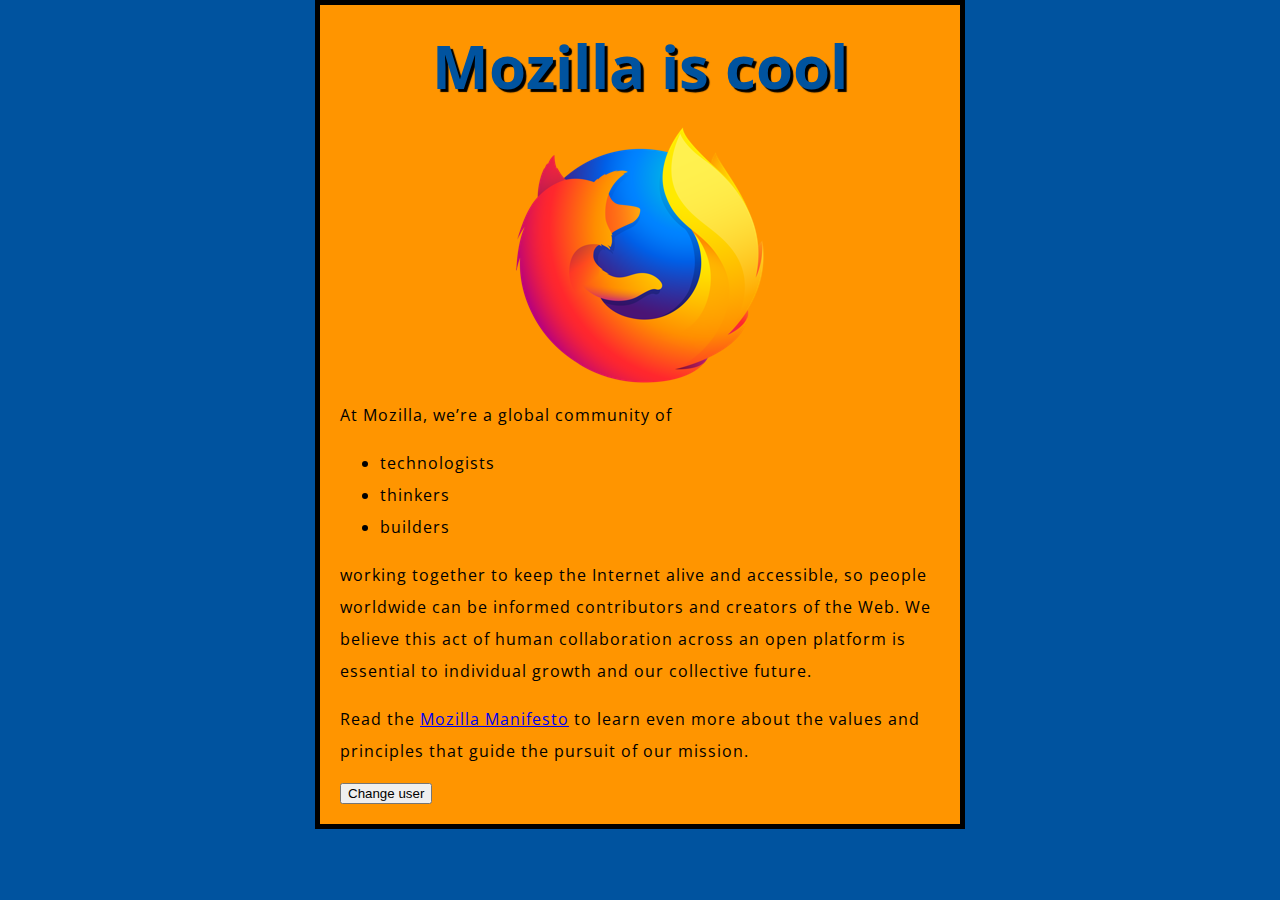
<file: 1/index.html>
﻿<!DOCTYPE html>
<html>
  <head>
    <meta charset="UTF-8" />
    <title>My Test Site</title>
    <link href="https://fonts.googleapis.com/css?family=Open+Sans" rel="stylesheet" />
    <link href="styles/style.css" rel="stylesheet" />
  </head>
<body id="demo">
  <h1>Mozilla is cool</h1>
  <img src="images/firefox-icon.png" alt="The Firefox logo: a flaming fox surrounding the Earth." />
  <p>At Mozilla, we’re a global community of</p>
  <ul>
    <li>technologists</li>
    <li>thinkers</li>
    <li>builders</li>
  </ul>
  <p>working together to keep the Internet alive and accessible, so people worldwide can be informed contributors and creators of the Web. We believe this act of human collaboration across an open platform is essential to individual growth and our collective future.</p>
  <p>Read the <a href="https://www.mozilla.org/en-US/about/manifesto/">Mozilla Manifesto</a> to learn even more about the values and principles that guide the pursuit of our mission.</p>

  <a href="#demo">
    <button>Change user</button>
  </a>

  <script src="scripts/main.js"></script>
</body>
</html>
</file>
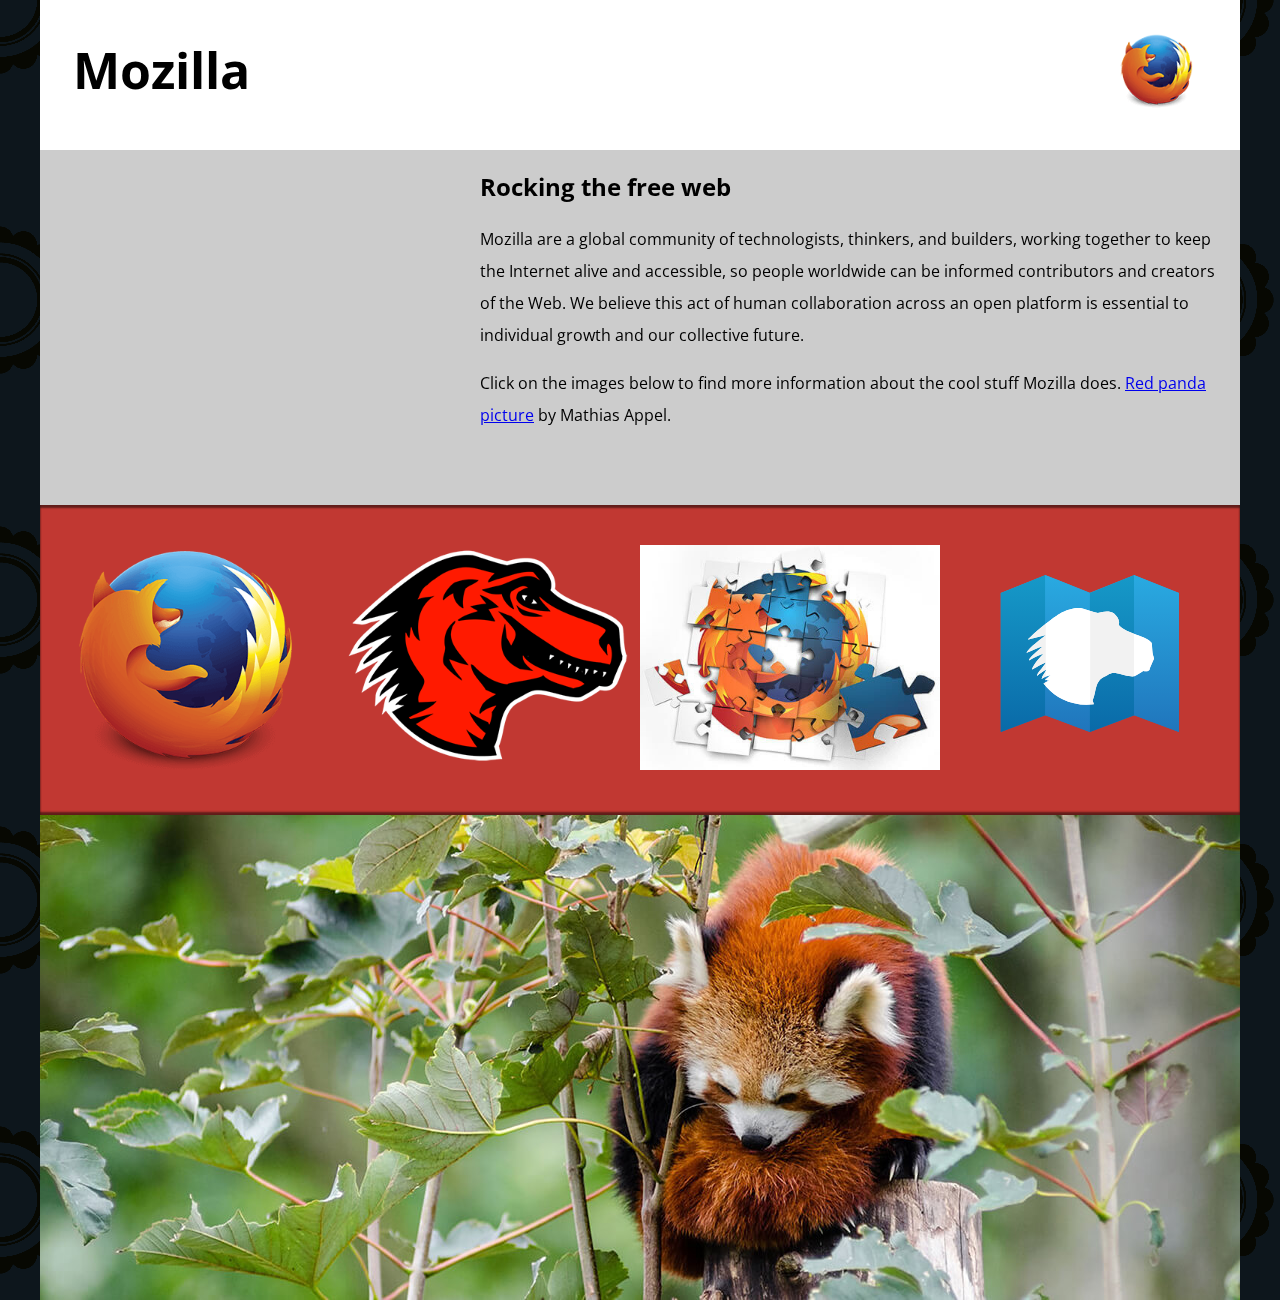
<file: 10/index.html>
﻿<!DOCTYPE html>
<html>
  <head>
    <meta charset="utf-8">
    <meta name="viewport" content="width=device-width">
    <title>Mozilla splash page</title>
    <link href='https://fonts.googleapis.com/css?family=Open+Sans:400,700' rel='stylesheet' type='text/css'>
    <style>
      /* header and body setup */

      html {
        font-family: 'Open Sans', sans-serif;
        background: url(pattern.png);
      }

      body {
        width: 100%;
        max-width: 1200px;
        margin: 0 auto;
        background-color: white;
        position: relative;
      }

      /* Header styling */

      header {
        height: 150px;
      }

      header img {
        width: 100px;
        position: absolute;
        right: 32.5px;
        top: 32.5px;
      }

      h1 {
        font-size: 50px;
        line-height: 140px;
        margin: 0 0 0 32.5px;
      }

      /* main section and video styling */

      main {
        background: #ccc;
      }

      article {
        padding: 20px;
      }

      h2 {
        margin-top: 0;
      }

      p {
        line-height: 2;
      }

      iframe {
        float: left;
        margin: 0 20px 20px 0;
        max-width: 100%;
      }

      /* further info links */

      .further-info {
        clear: left;
        padding: 40px 0;
        background: #c13832;
        box-shadow: inset 0 3px 2px rgba(0,0,0,0.5),
                    inset 0 -3px 2px rgba(0,0,0,0.5);
      }

      .further-info a {
        width: 25%;
        display: block;
        float: left;
      }

      .further-info img {
        max-width: 100%;
      }

      .clearfix {
        clear: both;
      }

      /* Red panda image */

      .red-panda img {
        display: block;
        max-width: 100%;
      }
    </style>
  </head>
  <body>
    <header>
      <h1>Mozilla</h1>
      <!-- insert <img> element, link to the small
          version of the Firefox logo -->
      <img src="firefox_logo-only_RGB120.png" alt="Firefox logo" />

    </header>

    <main>
      <article>
        <!-- insert iframe from youtube -->
<iframe width="400" height="315" src="https://www.youtube.com/embed/ojcNcvb1olg" frameborder="0" allow="accelerometer; autoplay; encrypted-media; gyroscope; picture-in-picture" allowfullscreen></iframe>
        <h2>Rocking the free web</h2>

        <p>Mozilla are a global community of technologists, thinkers, and builders, working together to keep the Internet alive and accessible, so people worldwide can be informed contributors and creators of the Web. We believe this act of human collaboration across an open platform is essential to individual growth and our collective future.</p>

        <p>Click on the images below to find more information about the cool stuff Mozilla does. <a href="https://www.flickr.com/photos/mathiasappel/21675551065/">Red panda picture</a> by Mathias Appel.</p>
      </article>

      <div class="further-info">
        <!-- insert images with srcsets and sizes -->
        <a href="https://www.mozilla.org/en-US/firefox/new/">
          <img srcset="firefox_logo-only_RGB120.png 120w,
                       firefox_logo-only_RGB400.png 400w"
               sizes="(max-width: 600px) 120px,
                      400px"
               src="firefox_logo-only_RGB400.png" alt="Mozila Firefox logo">
        </a>
        <a href="https://www.mozilla.org/">
          <img srcset="mozilla-dinosaur-head120.png 120w,
                       mozilla-dinosaur-head400.png 400w"
               sizes="(max-width: 600px) 120px,
                      400px"
               src="mozilla-dinosaur-head400.png" alt="Mozilla logo">
        </a>
        <a href="https://addons.mozilla.org/">
          <img srcset="firefox-addons120.jpg 120w,
                       firefox-addons.jpg 400w"
               sizes="(max-width: 600px) 120px,
                      400px"
               src="firefox-addons.jpg" alt="Firefox addons">
        </a>
        <a href="https://developer.mozilla.org/en-US/">
          <img src="mdn.svg" alt="Mozilla Developer Network">
        </a>
        <div class="clearfix"></div>
      </div>

      <div class="red-panda">
        <!-- insert picture element -->
        <picture>
          <source media="(max-width: 600px)" srcset="red-panda600.jpg" />
          <source media="(min-width: 601px)" srcset="red-panda1200.jpg" />
          <img src="red-panda1200.jpg" alt="Red Panda" />
        </picture>
      </div>

    </main>
  </body>
</html>
</file>
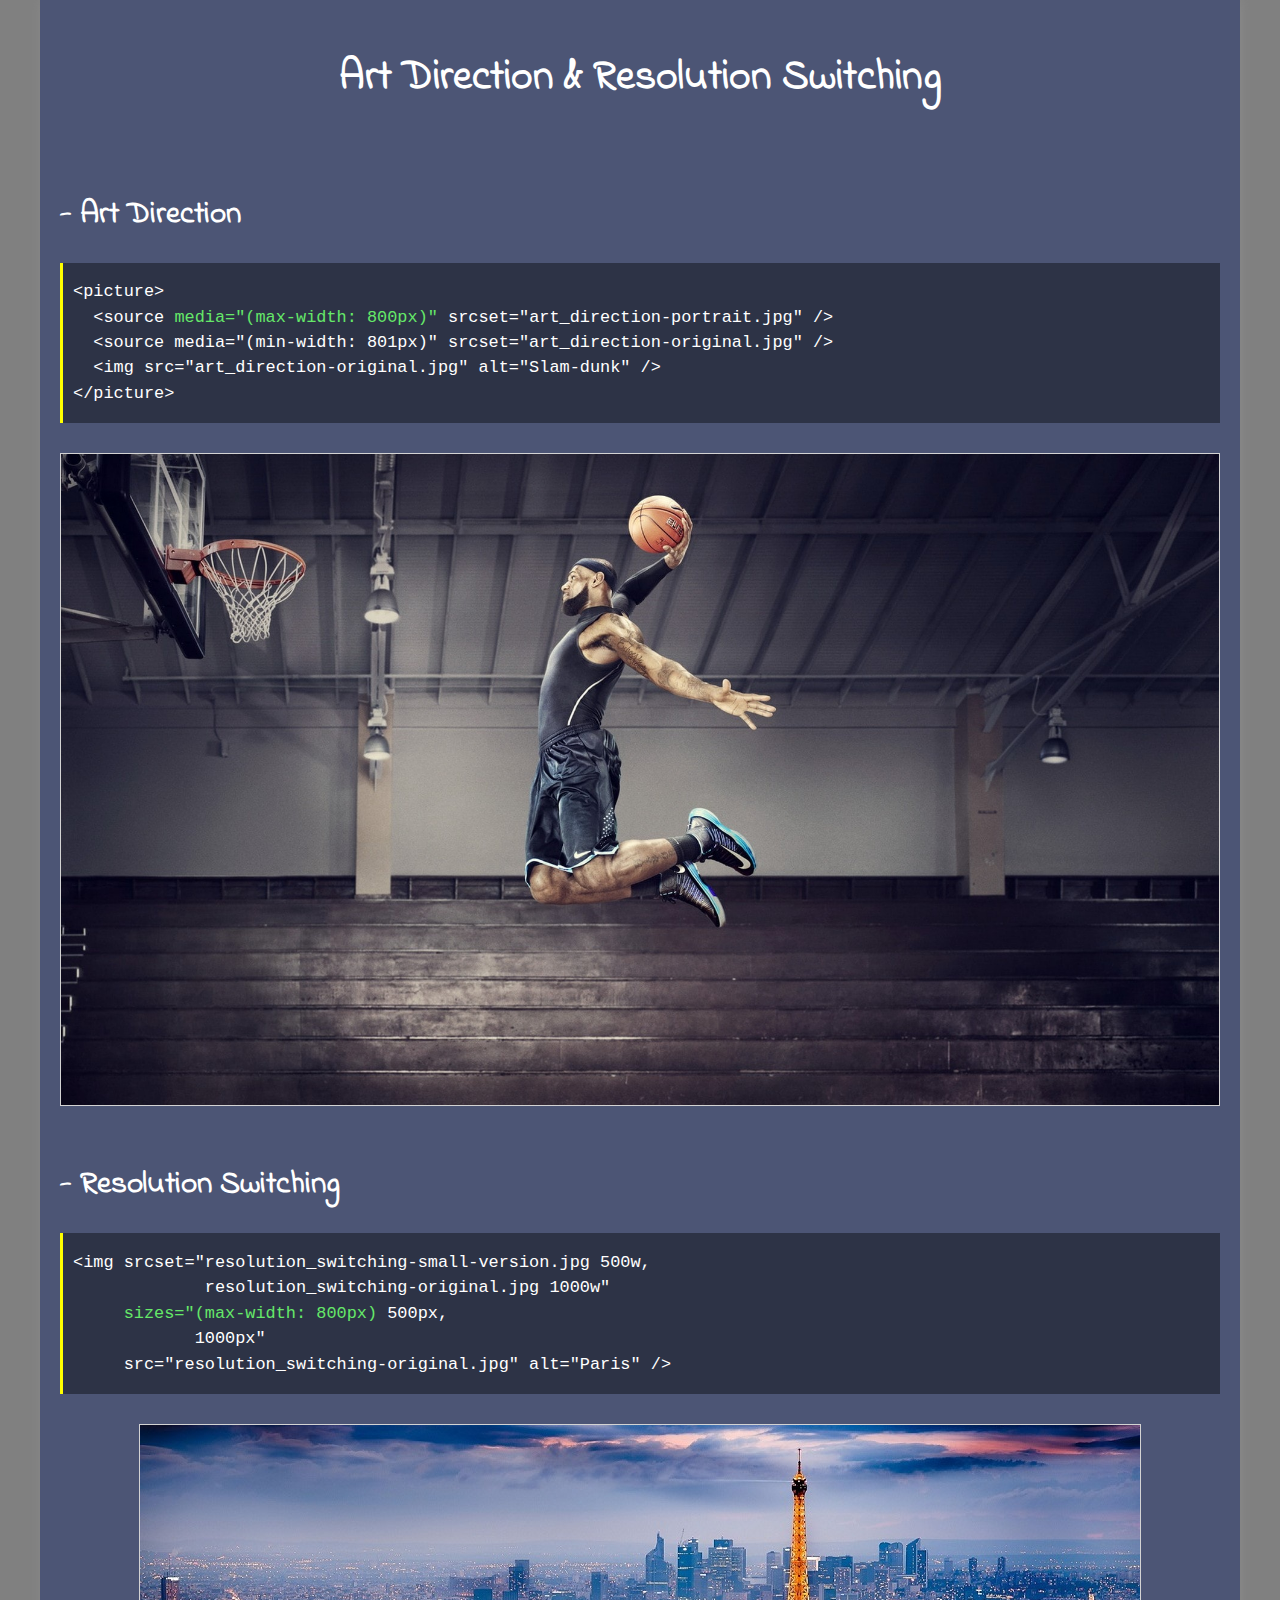
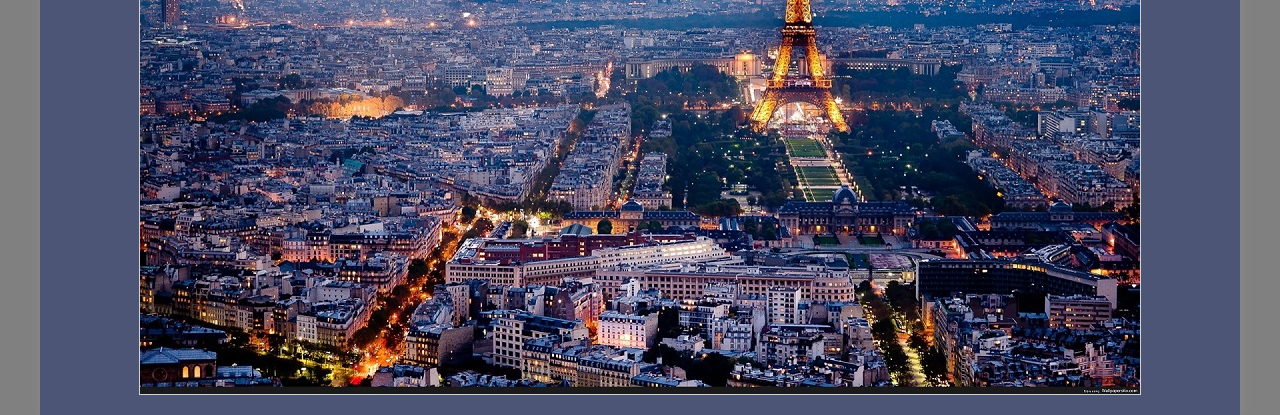
<file: art-direction-resolution-switching/index.html>
﻿<!DOCTYPE html>
<html lang="en-us">
<head>
  <meta charset="utf-8" />
  <title>Art direction and resolution switching</title>
  <meta name="viewport" content="width=device-width" />
  <link href="https://fonts.googleapis.com/css2?family=Indie+Flower&display=swap" rel="stylesheet">
  <style>
    * {box-sizing: border-box;}

    html {
      font-family: "Indie Flower", cursive;
      font-size: 1.3em;
      color: white;
      background-color: gray;
    }

    body {
      width: 100%;
      max-width: 1200px;
      margin: 0 auto;
      padding: 20px;
      background-color: #4c5575;
      box-shadow: 1px 1px 10px #8a8a8a;
    }

    img {
      display: block;
      margin: 0 auto;
      max-width: 100%;
      border: 1px solid lightgray;
    }

    h1 {
      text-align: center;
    }

    .code {
      border-left: 3px solid yellow;
      padding-left: 10px;
      overflow: auto;
      background-color: rgba(0, 0, 0, 0.4);
      line-height: 1.5;
    }

    span {
      color: #65e869;
    }

  </style>
</head>
<body>

<h1>Art Direction & Resolution Switching</h1>
<br />

<h2>- Art Direction</h2>
<div class="code"><pre><code>&lt;picture&gt;
  &lt;source <span>media="(max-width: 800px)"</span> srcset="art_direction-portrait.jpg" /&gt;
  &lt;source media="(min-width: 801px)" srcset="art_direction-original.jpg" /&gt;
  &lt;img src="art_direction-original.jpg" alt="Slam-dunk" /&gt;
&lt;/picture&gt;</code></pre></div><br />

<!-- ------------------------------ ART DIRECTION ------------------------------ -->
<picture>
  <source media="(max-width: 800px)" srcset="art_direction-portrait.jpg" />
  <source media="(min-width: 801px)" srcset="art_direction-original.jpg" />
  <img src="art_direction-original.jpg" alt="Slam-dunk" />
</picture><br />
<!-- ------------------------------ ART DIRECTION ------------------------------ -->

<h2>- Resolution Switching</h2>
<div class="code"><pre><code>&lt;img srcset="resolution_switching-small-version.jpg 500w,
             resolution_switching-original.jpg 1000w"
     <span>sizes="(max-width: 800px)</span> 500px,
            1000px"
     src="resolution_switching-original.jpg" alt="Paris" /&gt;</code></pre></div><br />

<!-- ------------------------------ RESOLUTION SWITCHING ------------------------------ -->
<img srcset="resolution_switching-small-version.jpg 500w,
             resolution_switching-original.jpg 1000w"
     sizes="(max-width: 800px) 500px,
            1000px"
     src="resolution_switching-original.jpg" alt="Paris" />
<!-- ------------------------------ RESOLUTION SWITCHING ------------------------------ -->

</body>
</html>
</file>
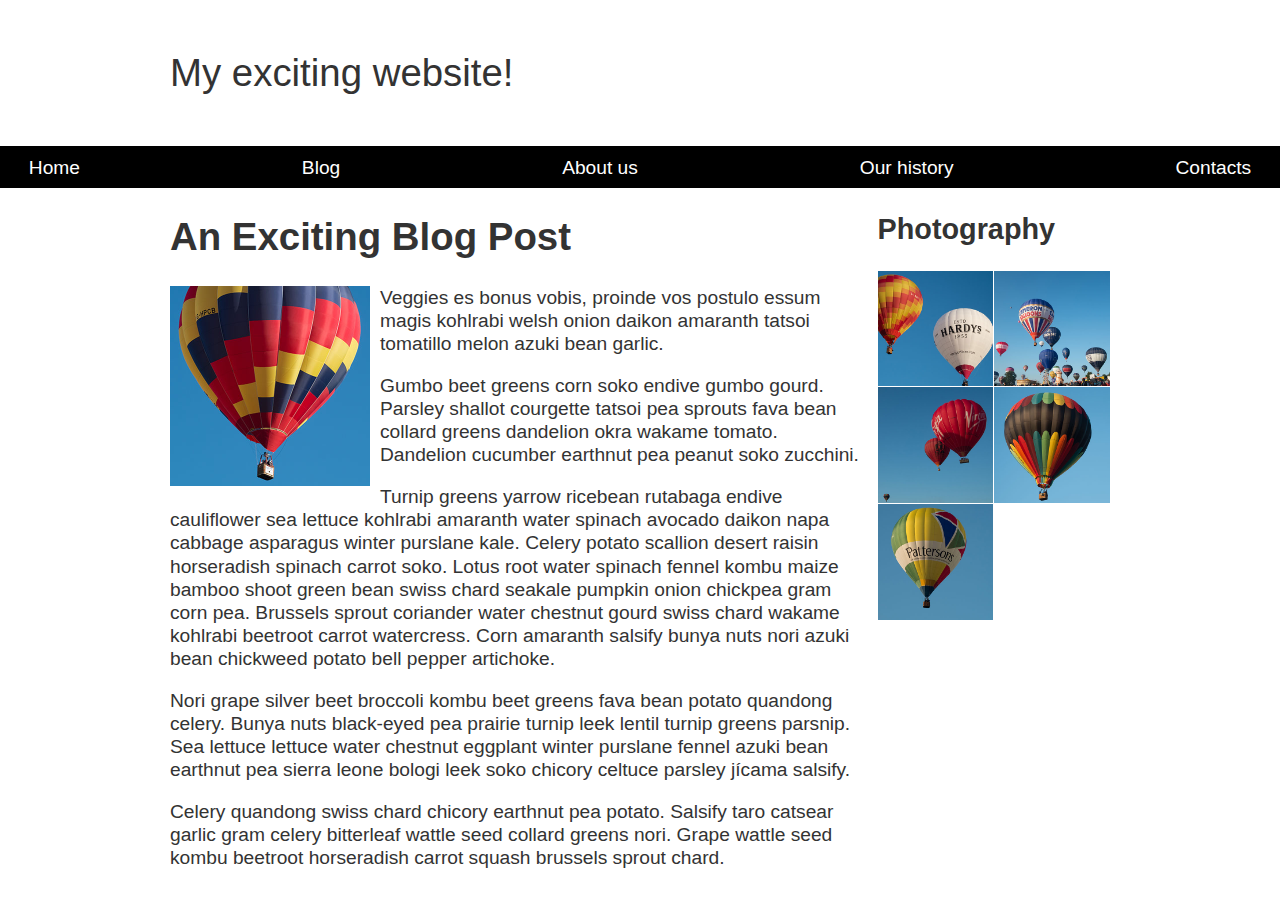
<file: fundamental-layout-comprehension/index.html>
﻿<!DOCTYPE html>
<html>

<head>
  <meta charset="utf-8">
  <title>Layout Task</title>
  <link href="styles.css" rel="stylesheet" type="text/css">
  <meta name="viewport" content="width=device-width, initial-scale=1.0">
</head>

<body>

  <div class="logo">
    My exciting website!
  </div>

  <nav>
    <ul>
      <li>
        <a href="">Home</a>
      </li>
      <li>
        <a href="">Blog</a>
      </li>
      <li>
        <a href="">About us</a>
      </li>
      <li>
        <a href="">Our history</a>
      </li>
      <li>
        <a href="">Contacts</a>
      </li>
    </ul>
  </nav>

  <main class="grid">
    <article>
      <h1>
        An Exciting Blog Post
      </h1>
      <img src="images/balloon-sq6.jpg" alt="placeholder" class="feature">
      <p>Veggies es bonus vobis, proinde vos postulo essum magis kohlrabi welsh onion daikon amaranth tatsoi tomatillo melon
        azuki bean garlic.</p>

      <p>Gumbo beet greens corn soko endive gumbo gourd. Parsley shallot courgette tatsoi pea sprouts fava bean collard greens
        dandelion okra wakame tomato. Dandelion cucumber earthnut pea peanut soko zucchini.</p>

      <p>Turnip greens yarrow ricebean rutabaga endive cauliflower sea lettuce kohlrabi amaranth water spinach avocado daikon
        napa cabbage asparagus winter purslane kale. Celery potato scallion desert raisin horseradish spinach carrot soko.
        Lotus root water spinach fennel kombu maize bamboo shoot green bean swiss chard seakale pumpkin onion chickpea gram
        corn pea. Brussels sprout coriander water chestnut gourd swiss chard wakame kohlrabi beetroot carrot watercress.
        Corn amaranth salsify bunya nuts nori azuki bean chickweed potato bell pepper artichoke.</p>

      <p>Nori grape silver beet broccoli kombu beet greens fava bean potato quandong celery. Bunya nuts black-eyed pea prairie
        turnip leek lentil turnip greens parsnip. Sea lettuce lettuce water chestnut eggplant winter purslane fennel azuki
        bean earthnut pea sierra leone bologi leek soko chicory celtuce parsley jícama salsify.</p>

      <p>Celery quandong swiss chard chicory earthnut pea potato. Salsify taro catsear garlic gram celery bitterleaf wattle
        seed collard greens nori. Grape wattle seed kombu beetroot horseradish carrot squash brussels sprout chard.</p>

    </article>

    <aside>
      <h2>
        Photography
      </h2>
      <ul class="photos">
        <li>
          <img src="images/balloon-sq1.jpg" alt="placeholder">
        </li>
        <li>
          <img src="images/balloon-sq2.jpg" alt="placeholder">
        </li>
        <li>
          <img src="images/balloon-sq3.jpg" alt="placeholder">
        </li>
        <li>
          <img src="images/balloon-sq4.jpg" alt="placeholder">
        </li>
        <li>
          <img src="images/balloon-sq5.jpg" alt="placeholder">
        </li>
      </ul>

    </aside>
  </main>

</body>

</html>
</file>
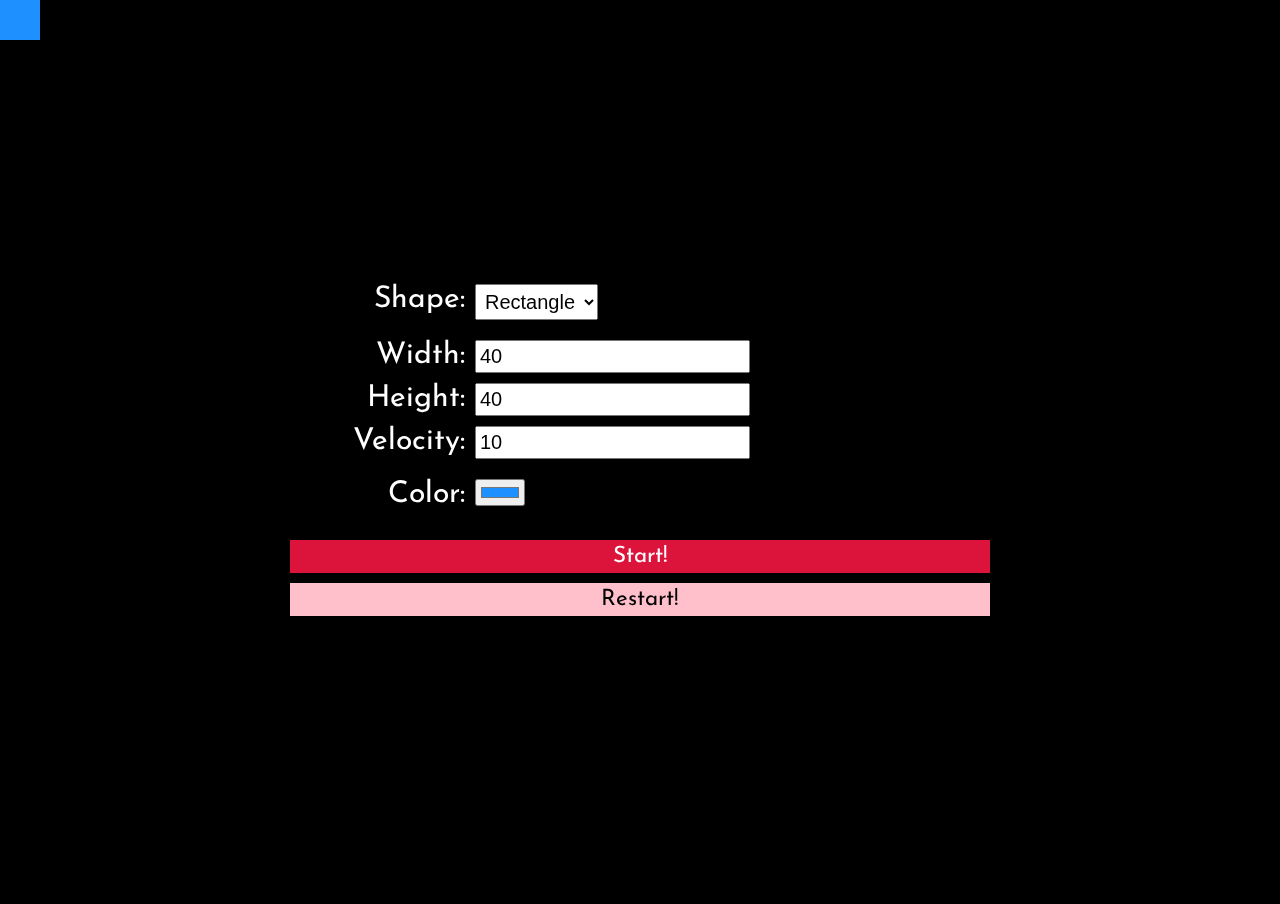
<file: tasks/1/index.html>
﻿<!DOCTYPE html>
<html>
<head>
  <title>Task 1</title>
  <meta charset="UTF-8" />
  <meta name="viewport" content="width=device-width, initial-scale=1.0" />
  <link rel="stylesheet" href="style.css" />
  <link rel="preconnect" href="https://fonts.gstatic.com">
  <link href="https://fonts.googleapis.com/css2?family=Josefin+Sans:ital,wght@1,300&display=swap" rel="stylesheet">
</head>
<body>

<canvas></canvas>

<form>
  <ul>
    <li>
      <P>
        <label for="shape">Shape:</label>
        <select id="shape">
          <option value="rectangle" selected>Rectangle</option>
          <option value="square">Square</option>
          <option value="circle">Circle</option>
        </select>
      </P>
    </li>
    <li>
      <div id="rectangle">
        <p>
          <label for="width">Width:</label>
          <input type="number" id="width" min="0" value="40"/>
        </p>
  
        <p>
          <label for="height">Height:</label>
          <input type="number" id="height" min="0" value="40" />
        </p>
      </div>
      <p id="square">
        <label for="side">Sidelength:</label>
        <input type="number" id="side" min="0" value="40" />
      </p>

      <p id="circle">
        <label for="radius">Radius:</label>
        <input type="number" id="radius" min="0" value="40" />
      </p>

      <p>
        <label for="velocity">Velocity:</label>
        <input type="number" id="velocity" min="0" value="10"/>
      </p>
    </li>
    <li>
      <p>
        <label for="color">Color:</label>
        <input type="color" id="color" value="#1e90ff" />
      </p>
    </li>
    <li>
      <p>
        <input type="button" id="start" value="Start!" />
      </p>
      <p>
        <input type="button" id="restart" value="Restart!" />
      </p>
    </li>

  </ul>
</form>

<script src="main.js"></script>
</body>
</html>
</file>
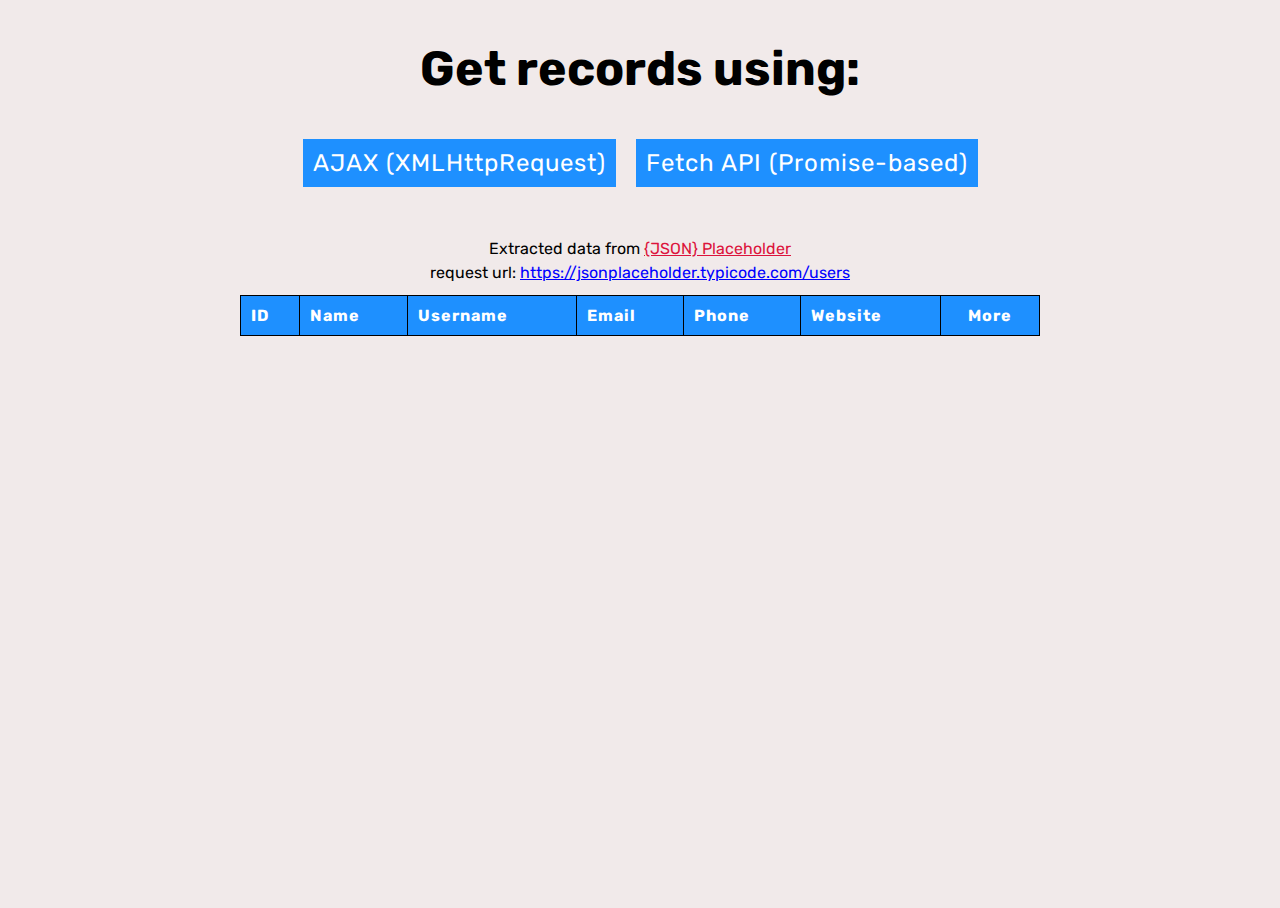
<file: tasks/2/index.html>
﻿<!DOCTYPE html>
<html>
<head>
  <title>Task 1</title>
  <meta charset="UTF-8" />
  <meta name="viewport" content="width=device-width, initial-scale=1.0" />
  <link rel="stylesheet" href="style.css" />
  <link rel="preconnect" href="https://fonts.gstatic.com">
  <link href="https://fonts.googleapis.com/css2?family=Rubik:wght@300&display=swap" rel="stylesheet">
</head>
<body>

  <div id="controls">
    <h1>Get records using:</h1>
    <button type="button" id="ajax">AJAX (XMLHttpRequest)</button>
    <button type="button" id="fetch"> Fetch API (Promise-based)</button>
  </div>
  <br />

  <div id="source">
    Extracted data from <a href="https://jsonplaceholder.typicode.com/" target="_blank">{JSON} Placeholder</a><br />
    request url: <a href="https://jsonplaceholder.typicode.com/users" target="_blank">https://jsonplaceholder.typicode.com/users</a>
  </div>

  <div class="outer-wrapper">
    <table>
      <thead>
        <tr class="headers">
          <th>ID</th>
          <th>Name</th>
          <th>Username</th>
          <th>Email</th>
          <th>Phone</th>
          <th>Website</th>
          <th>More</th>
        </tr>
      </thead>
    </table>
  </div>

<script src="main.js"></script>
</body>
</html>
</file>
<file: 1/styles/style.css>
﻿html {
  font-family: "Open Sans", sans-serif;
  font-size: 10px;
  background-color: #00539F;
}

body {
  width: 600px;
  background-color: #FF9500;
  margin: 0 auto;
  border: 5px solid black;
  padding: 0 20px 20px 20px;
}

h1 {
  margin: 0;
  padding: 20px 0;
  color: #00539F;
  text-shadow: 3px 3px 1px black;
  font-size: 60px;
  text-align: center;
}

p, li {
  font-size: 16px;
  line-height: 2;
  letter-spacing: 1px;
}

img {
  display: block;
  margin: 0 auto;
}
</file>
<file: fundamental-layout-comprehension/styles.css>
﻿/* ------------------------------------------- CSS from starting point CSS file ------------------------------------------- */

body {
    background-color: #fff;
    color: #333;
    margin: 0;
    font: 1.2em / 1.2 Arial, Helvetica, sans-serif;
  }

  img {
      max-width: 100%;
      display: block;
  }
  
  .logo {
    font-size: 200%;
    padding: 50px 20px;
    margin: 0 auto;
    max-width: 980px;
  }
  
  .grid {
    margin: 0 auto;
    padding: 0 20px;
    max-width: 980px;
  }
  
  nav {
    background-color: #000;
    padding: .5em;
  }
  
  nav ul {
    margin: 0;
    padding: 0;
    list-style: none;
  }
  
  nav a {
    color: #fff;
    text-decoration: none;
    padding: .5em 1em;
  }
  
  .photos {
    list-style: none;
    margin: 0;
    padding: 0;
  }

  .feature {
      width: 200px;
  }

/* ----------------------------------------------------- My own CSS, below ----------------------------------------------------- */

  html {
    box-sizing: border-box;
  }

  *, *::before, *::after {
    box-sizing: inherit;
  }

  /* ---------- Altering the default layout for mobile size ---------- */

  /* Center the first photo */
  .feature {
      margin: 0 auto;
  }

  /* Make the photos in sidebar section sit next to each other using float (as fallback) and grid display */
  .photos {
    display: grid;
    grid-template-columns: repeat(3, 1fr); /* Like float:left, width:33.333% in float mode */
    grid-gap: 1px;
  }

  .photos li {
    float: left;
    width: 33.333%;
    padding: 0.5px; /* to make the gutters between photos the same as in grid layout (grid-gap: 1px) (0.5 + 0.5) */
  }

  /* clearfix hack although it's not necessary! */
  .photos::after {
    content: "";
    clear: both;
    display: block;
  }

  @supports (display: grid) {
    .photos li {
      width: auto;
      padding: 0;
    }
  }

  /* ------------------  layout for tablet size ------------------ */

  @media screen and (min-width: 40em) {

    /* Make the navigation bar horizontal using float (as fallback) and flexbox */
    nav ul {
      display: flex;
      overflow: auto; /* ????????????????????????????????????????????????????????????????????????????????????????????????????????????????
This is because I've used float:left for nav li below (as fallback if flexbox is not supported)
which makes links out of document normal layout flow so they're not contained in ul and nav element
width black background so I should use clearfix hack or overflow or display:flow-root, but I think the best choice
might be overflow:auto. If I use display:flow-root it interfers with display:flex. And if I use clearfix hack
so I'm adding an extra element in my ul after the last li but as I'm going to use justify-content:space-between
for desktop size below, the spacing doesn't look as it should becuase there's an extra empty element after
the last navigation link. ????????? Overflow:auto makes chrome show scroll bar in navigation and
in Firefox it doesn't show the scroll bar but you can still use scroll wheel to scroll in navigation bar.
Is there any other way to fix this? */
    }

    nav li {
      float: left;
    }

    /* Make the first photo float to left and the text wrap around */
    .feature {
      float: left;
      margin: 0 10px 0 0;
    }

    /* Make the photos in sidebar section sit next to each other in 4 columns instead of 3 columns - using float (as fallback) and grid display */
    .photos li {
      width: 25%;
    }

    @supports (display: grid) {
      .photos {
        grid-template-columns: repeat(4, 1fr);
      }
      .photos li {
        width: auto;
      }
    }
  }

  /* ------------------- layout for desktop size ------------------- */

  @media screen and (min-width: 60em) {
    /* Center the links */
    nav ul {
      justify-content: space-between;
    }

    /* ????????????????????????????????????????????????????????????????
    I used the rule below to implement same effect as justify-content:space-between using float
    but the result is not the exactly the same. the first and last links mobe inwards.
    How can I implement the same effect? */
    nav li {
      width: 20%;
      text-align: center;
    }

    @supports (display: flex) {
      nav li {
        width: auto;
      }
    }

    /* Create two-column layout - article and aside sit next to each other - using float (as fallback) and grid display */
    .grid {
      display: grid;
      grid-template-columns: 3fr 1fr;
      grid-column-gap: 10px;
    }

    article {
      float: left;
      width: 68%;
    }
    
    aside {
      float: right;
      width: 28%;
    }

    .photos li {
      width: 50%;
    }

    @supports (display: grid) {
      article, aside {
        width: auto;
      }

      .photos li {
        width: auto;
      }

      .photos {
        grid-template-columns: 1fr 1fr;
      }
    }

    nav {
      position: sticky;
      top: 0;
    }
  }
</file>
<file: tasks/1/style.css>
﻿body {
  font-family: 'Josefin Sans', sans-serif;
  color: #ffffff;
  background-color: #000000;
  overflow: hidden;
  margin: 0;
}

ul {
  list-style-type: none;
  margin: 0;
  padding: 0;
}

li {
  margin: 20px 0;
}

li p {
  margin: 0;
  display: flex;
}

label {
  flex: 0 1 25%;
  text-align: right;
  padding-right: 10px;
}

li:nth-child(2) p:not(last-child) {
  margin-bottom: 10px;
}

form {
  position: absolute;
  width: 100%;
  max-width: 700px;
  top: 50%;
  left: 50%;
  transform: translate(-50%, -50%);
  font-size: 30px;
}

select {
  font-size: 20px;
}

form input {
  padding: 3px;
  font-size: 20px;
}

input[type="button"] {
  font-family: 'Josefin Sans', sans-serif;
  font-size: 75%;
  width: 100%;
  margin-top: 10px;
  padding: 5px;
  color: white;
  border: 0px;
  cursor: pointer;
}

input#start {
  background-color: crimson;
}

input#restart {
  background-color: pink;
  color: #000000;
}

select {
  padding: 5px;
}

#square, #circle {
  display: none;
}
</file>
<file: tasks/2/style.css>
﻿html {
  height: 100%;
}

body {
  font-family: 'Rubik', sans-serif;
  background-color: #f1eaea;
  height: 100%;
  display: flex;
  flex-flow: wrap;
  justify-content: center;
  align-content: flex-start;
}

#controls {
  width: 100%;
  display: flex;
  flex-wrap: wrap;
  justify-content: center;
  align-self: flex-start;
  margin-bottom: 30px;
}

#controls h1 {
  width: 100%;
  text-align: center;
  font-size: 3rem;
}


#controls button {
  font-family: 'Rubik', sans-serif;
  font-size: 1.5rem;
  border: none;
  margin: 10px;
  padding: 10px;
  letter-spacing: 1px;
  background-color: dodgerblue;
  color: white;
  cursor: pointer;
}

.outer-wrapper {
  width: 100%;
  overflow-y: auto;
}

table, th, td {
  border: 1px solid #000000;
  border-collapse: collapse;
  letter-spacing: 1px;
}

table {
  width: 100%;
  max-width: 800px;
  margin: 0 auto;
  white-space: nowrap;
}

#source {
  width: 100%;
  max-width: 800px;
  text-align: center;
  margin: 10px 0;
  line-height: 1.5;
}

table tr:nth-child(even) {
  background-color: #f1f1f1;
}

table tr:nth-child(odd) {
  background-color: white;
}

table :not(thead) tr{
  background-color: yellow;
}

table thead th {
  background-color: dodgerblue;
  color: white;
}

table tr:not(.headers):hover {
  background-color: #e6e682;
}

table th {
  position: -webkit-sticky;
  position: sticky;
  top: 0;
}

th, td {
  padding: 10px;
  text-align: left;
}

tr td:first-child {
  text-align: center;
}

th:last-child {
  text-align: center;
}

table a {
  color: #000000;
  text-decoration: none;
}

table a:hover {
  color: blue;
}

#source a:first-child {
  color: crimson;
}

#source a:last-child {
  color: blue;
}

table button {
  font-family: 'Rubik', sans-serif;
  border: none;
  margin: 5px;
  padding: 5px;
  letter-spacing: 1px;
  cursor: pointer;
  border-radius: 5px;
}

table button {
  background-color: mediumseagreen;
  color: white;
}
</file>
